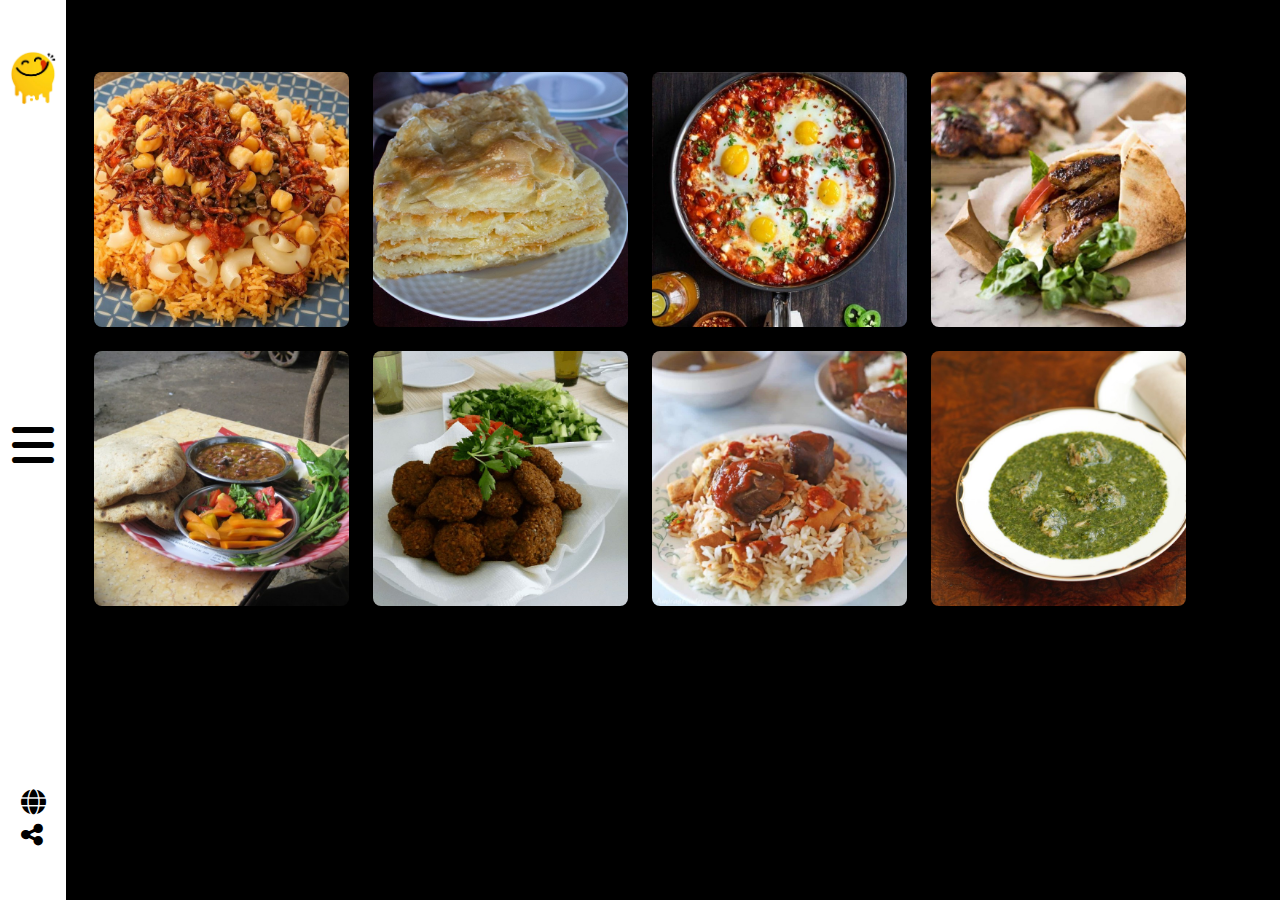
<file: index.html>
<!DOCTYPE html>
<html lang="en">

<head>
    <meta charset="UTF-8">
    <meta name="viewport" content="width=device-width, initial-scale=1.0">
    <link rel="stylesheet" href="css/bootstrap.min.css">
    <link rel="stylesheet" href="css/all.min.css">
    <link rel="stylesheet" href="css/style.css">
    <script src="js/jquery-3.7.1.min.js"></script>
    <title>Yummy</title>
</head>

<body class=" p-5 position-relative bg-black">
    <div class="loader-container  position-fixed top-0 start-0 bottom-0 end-0 d-flex justify-content-center align-items-center">
        <div class="loader"></div>
    </div>
    <section class="side-nav position-absolute text-white" id="side-bar">
        <div class="main-nav bg-info position-fixed top-0 bottom-0 d-flex">
            <div class="side-links-container  d-flex" id="SLider-content">
                <div class="Side-links bg-black py-3 px-2 d-flex flex-column justify-content-between ">
                    <ul class="list-unstyled fs-3 text-white " role="button">
                        <li class="p-1" id="pageSearch">
                            search
                        </li>
                        <li class="p-1" id="pageCategories">
                            Categories
                        </li>
                        <li class="p-1"  id="pageArea">
                            Area
                        </li>
                        <li class="p-1"  id="pageIngredients">
                            Ingredients
                        </li>
                        <li class="p-1" id="pageContactUs">
                            Contact Us
                        </li>
                    </ul>
                    <div class="side-copy-right">
                        <div class="social-icon">
                            <i role="button" class="fa-brands fa-facebook"></i>
                            <i role="button" class="fa-brands fa-twitter"></i>
                            <i role="button" class="fa-solid fa-globe "></i>
                        </div>
                        <h5>Copyright Â© 2019 All RightsReserved.</h5>
                    </div>
                </div>
            
                <div class="logo-side bg-white py-5 px-2 d-flex flex-column justify-content-between align-items-center">
                    <div id="mainPage" role="button">
                        <img src="image/logo.png"  alt="">
                    </div>
                   
                        <div class="open-close-icon">
                            <i class="fa-solid fa-bars fa-3x text-black" role="button"></i>
                            <i class="fa-solid fa-xmark fa-3x text-black d-none" role="button"></i>
                        </div>
                    <div class="share-details text-black d-flex flex-column ">
                        <i role="button" class="fa-solid fa-globe p-1"></i>
                        <i role="button" class="fa-solid fa-share-alt p-1"></i>
                    </div>
                </div>
            </div>
        </div>

        
    </section>
 <section class="main-section ">
        <div class="container p-4">
            <div class="row gy-4">
                <div class="col-md-3">
                    <div role="button" class="inner-data position-relative overflow-hidden ">
                        <img src="image/1.jpg" class="w-100 rounded-3" alt="resturant-meal">
                        <div
                            class="img-text rounded-3 position-absolute top-0 bottom-0 start-0 end-0 bg-white bg-opacity-75 d-flex align-items-center justify-content-center">
                            <h3 class="posi">Koshari</h3>
                        </div>

                    </div>
                </div>
                <div class="col-md-3">
                    <div role="button" class="inner-data position-relative overflow-hidden">
                        <img src="image/2.jpg" class="w-100 rounded-3" alt="resturant-meal">
                        <div
                            class="img-text rounded-3 position-absolute top-0 bottom-0 start-0 end-0 bg-white bg-opacity-75 d-flex align-items-center justify-content-center">
                            <h3 class="posi">Feteer Meshaltet</h3>
                        </div>

                    </div>
                </div>
                <div class="col-md-3">
                    <div role="button" class="inner-data position-relative overflow-hidden">
                        <img src="image/3.jpg" class="w-100 rounded-3" alt="resturant-meal">
                        <div class="img-text rounded-3 position-absolute top-0 bottom-0 start-0 end-0 bg-white bg-opacity-75 d-flex align-items-center justify-content-center flex-column">
                            <h3 class="posi">Shakshuka</h3>
                        </div>

                    </div>
                </div>
                <div class="col-md-3">
                    <div role="button" class="inner-data position-relative overflow-hidden">
                        <img src="image/4.jpg" class="w-100  rounded-3" alt="resturant-meal">
                        <div
                            class="img-text rounded-3 position-absolute top-0 bottom-0 start-0 end-0 bg-white bg-opacity-75 d-flex align-items-center justify-content-center">
                            <h3 class="posi">Shawarma</h3>
                        </div>

                    </div>
                </div>
                <div class="col-md-3">
                    <div role="button" class="inner-data position-relative overflow-hidden">
                        <img src="image/5.jpg" class="w-100  rounded-3" alt="resturant-meal">
                        <div
                            class="img-text rounded-3 position-absolute top-0 bottom-0 start-0 end-0 bg-white bg-opacity-75 d-flex align-items-center justify-content-center">
                            <h3 class="posi">Ful Medames</h3>
                        </div>

                    </div>
                </div>
                <div class="col-md-3">
                    <div role="button" class="inner-data position-relative overflow-hidden">
                        <img src="image/6.jpg" class="w-100  rounded-3" alt="resturant-meal">
                        <div
                            class="img-text rounded-3 position-absolute top-0 bottom-0 start-0 end-0 bg-white bg-opacity-75 d-flex align-items-center justify-content-center">
                            <h3 class="posi">Tamiya</h3>
                        </div>

                    </div>
                </div>
                <div class="col-md-3">
                    <div role="button" class="inner-data position-relative overflow-hidden">
                        <img src="image/7.jpg" class="w-100  rounded-3" alt="resturant-meal">
                        <div
                            class="img-text rounded-3 position-absolute top-0 bottom-0 start-0 end-0 bg-white bg-opacity-75 d-flex align-items-center justify-content-center">
                            <h3 class="posi">Egyptian Fatteh</h3>
                        </div>

                    </div>
                </div>
                <div class="col-md-3">
                    <div role="button" class="inner-data position-relative overflow-hidden">
                        <img src="image/8.jpg" class="w-100  rounded-3" alt="resturant-meal">
                        <div
                            class="img-text rounded-3 position-absolute top-0 bottom-0 start-0 end-0 bg-white bg-opacity-75 d-flex align-items-center justify-content-center">
                            <h3 class="posi">Mulukhiyah</h3>
                        </div>

                    </div>
                </div>
            </div>
        </div>
    </section> 






    <script src="js/bootstrap.bundle.min.js"></script>
    <script src="js/jquery-3.7.1.min.js"></script>
    <script src="js/index.js"></script>
</body>

</html>
</file>
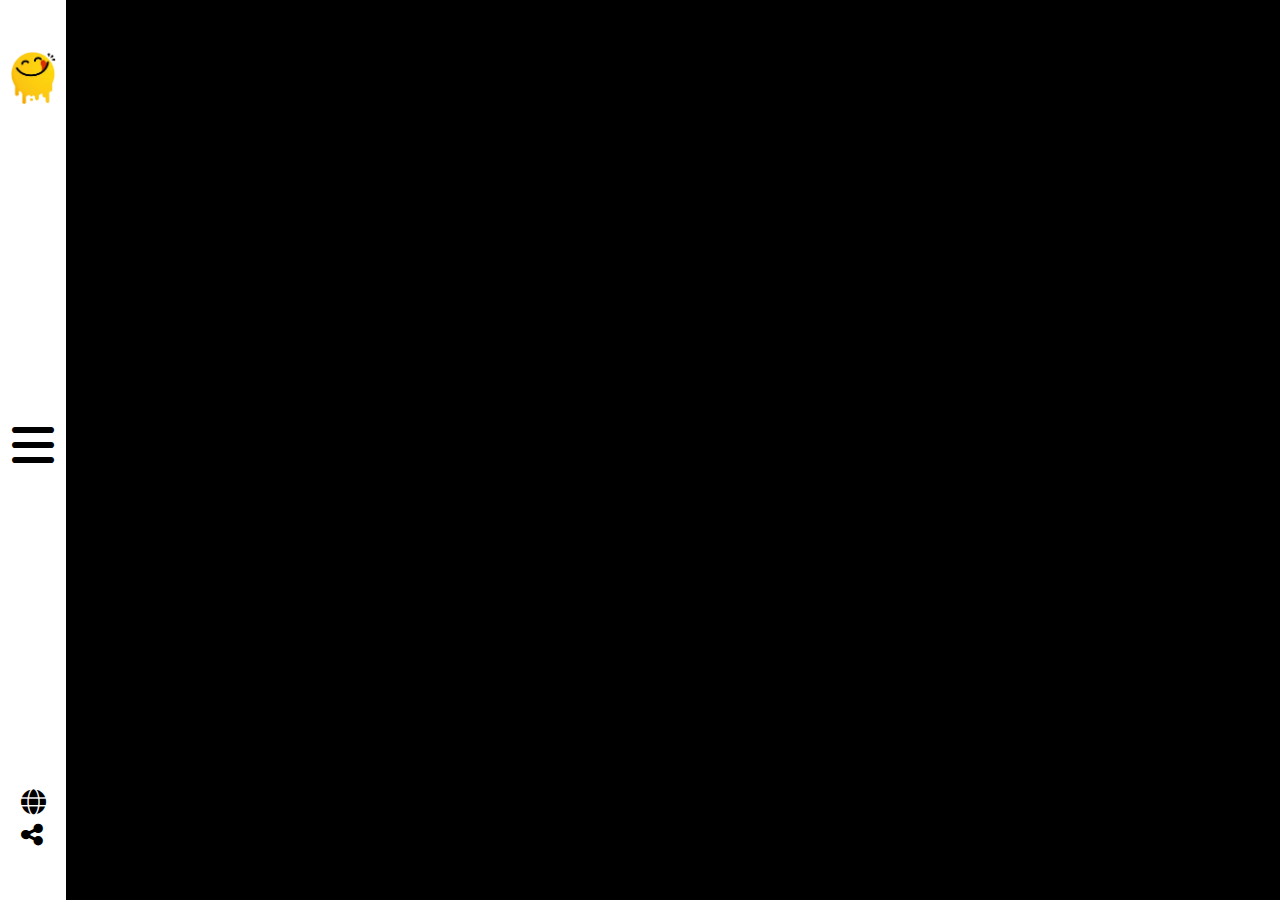
<file: area.html>
<!DOCTYPE html>
<html lang="en">
<head>
    <meta charset="UTF-8">
    <meta name="viewport" content="width=device-width, initial-scale=1.0">
    <link rel="stylesheet" href="css/bootstrap.min.css">
    <link rel="stylesheet" href="css/all.min.css">
    <link rel="stylesheet" href="css/style.css">
    <script src="js/jquery-3.7.1.min.js"></script>
    <title>Yummy</title>
</head>
<body class="bg-black">
    <div class="loader-container  position-fixed top-0 start-0 bottom-0 end-0 d-flex justify-content-center align-items-center">
        <div class="loader"></div>
    </div> 

    <section class="side-nav position-absolute text-white" id="side-bar">
        <div class="main-nav bg-info position-fixed top-0 bottom-0 d-flex">
            <div class="side-links-container  d-flex" id="SLider-content">
                <div class="Side-links bg-black py-3 px-2 d-flex flex-column justify-content-between ">
                    <ul class="list-unstyled fs-3 text-white " role="button">
                        <li class="p-1" id="pageSearch">
                            Search
                        </li>
                        <li class="p-1" id="pageCategories">
                            Categories
                        </li>
                        <li class="p-1"  id="pageArea">
                            Area
                        </li>
                        <li class="p-1"  id="pageIngredients">
                            Ingredients
                        </li>
                        <li class="p-1" id="pageContactUs">
                            Contact Us
                        </li>
                    </ul>
                    <div class="side-copy-right">
                        <div class="social-icon">
                            <i role="button" class="fa-brands fa-facebook"></i>
                            <i role="button" class="fa-brands fa-twitter"></i>
                            <i role="button" class="fa-solid fa-globe "></i>
                        </div>
                        <h5>Copyright Â© 2019 All RightsReserved.</h5>
                    </div>
                </div>
            
                <div class="logo-side bg-white py-5 px-2 d-flex flex-column justify-content-between align-items-center">
                    <div id="mainPage" role="button">
                        <img src="image/logo.png"  alt="">
                    </div>
                        <div class="open-close-icon">
                            <i class="fa-solid fa-bars fa-3x text-black" role="button"></i>
                            <i class="fa-solid fa-xmark fa-3x text-black d-none" role="button"></i>
                        </div>
                    <div class="share-details text-black d-flex flex-column ">
                        <i role="button" class="fa-solid fa-globe p-1"></i>
                        <i role="button" class="fa-solid fa-share-alt p-1"></i>
                    </div>
                </div>
            </div>
        </div>

        
    </section>

    <section class="area p-5 text-center text-white">
        <div class="container p-4">
            <div class="row g-4" id="areaDisplay">
                    <!-- <div class="col-md-4">
                        <div class="inner">
                            <i class="fa-solid fa-house-laptop fa-8x"></i>
                            <h2 class="mt-2">country</h2>
                        </div>
                    </div> -->


            </div>
        </div>
    </section>

</div>




    <script src="js/bootstrap.bundle.min.js"></script>
    <script src="js/jquery-3.7.1.min.js"></script>
    <script src="js/index.js"></script>
</body>
</html>
</file>
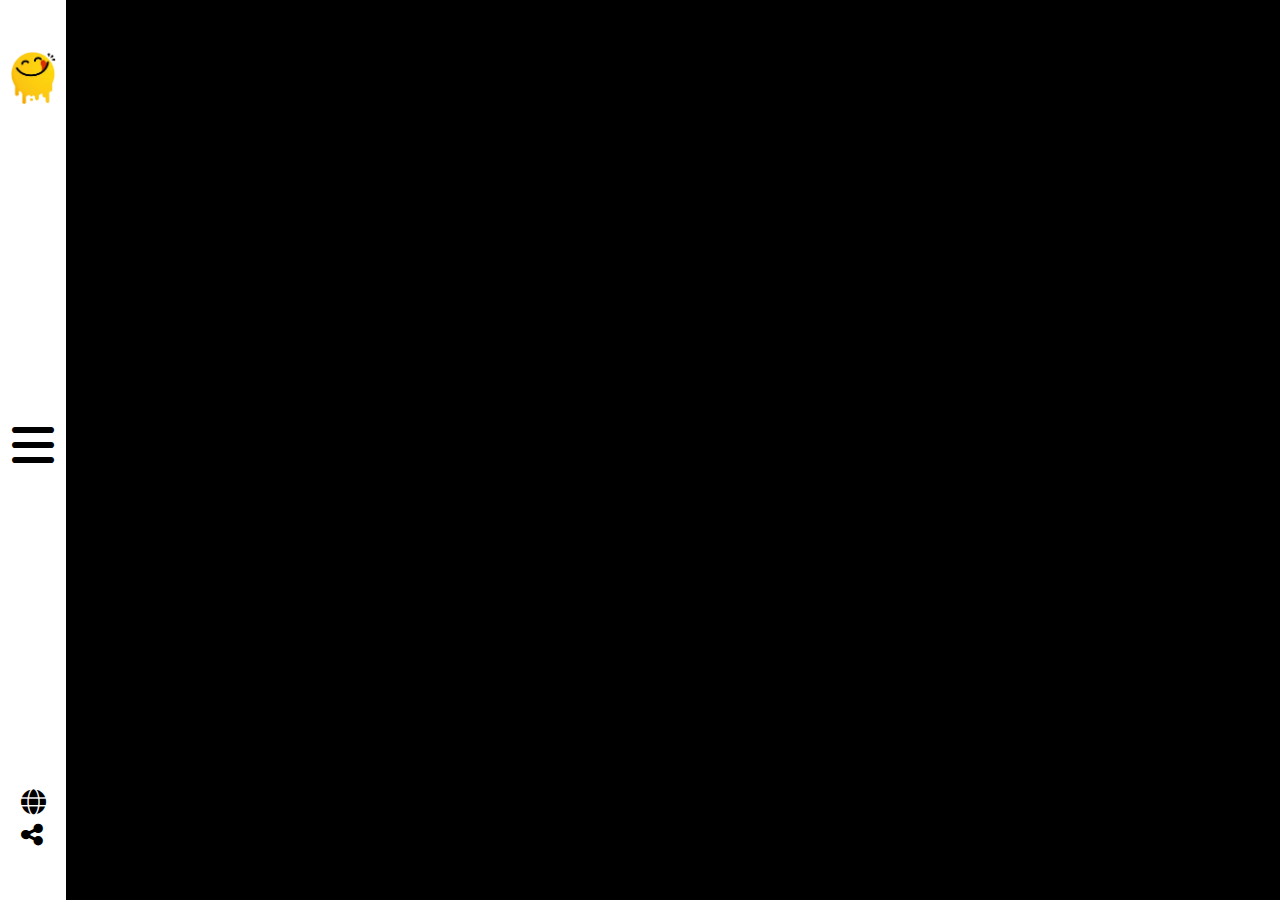
<file: Categories.html>
<!DOCTYPE html>
<html lang="en">
<head>
    <meta charset="UTF-8">
    <meta name="viewport" content="width=device-width, initial-scale=1.0">
    <link rel="stylesheet" href="css/bootstrap.min.css">
    <link rel="stylesheet" href="css/all.min.css">
    <link rel="stylesheet" href="css/style.css">
    <script src="js/jquery-3.7.1.min.js"></script>
    <title>Yummy</title>
</head>
<body class="bg-black">
    <div class="loader-container  position-fixed top-0 start-0 bottom-0 end-0 d-flex justify-content-center align-items-center">
        <div class="loader"></div>
    </div>

    <section class="side-nav position-absolute text-white" id="side-bar">
        <div class="main-nav bg-info position-fixed top-0 bottom-0 d-flex">
            <div class="side-links-container  d-flex" id="SLider-content">
                <div class="Side-links bg-black py-3 px-2 d-flex flex-column justify-content-between ">
                    <ul class="list-unstyled fs-3 text-white " role="button">
                        <li class="p-1" id="pageSearch">
                            Search
                        </li>
                        <li class="p-1" id="pageCategories">
                            Categories
                        </li>
                        <li class="p-1"  id="pageArea">
                            Area
                        </li>
                        <li class="p-1"  id="pageIngredients">
                            Ingredients
                        </li>
                        <li class="p-1" id="pageContactUs">
                            Contact Us
                        </li>
                    </ul>
                    <div class="side-copy-right">
                        <div class="social-icon">
                            <i role="button" class="fa-brands fa-facebook"></i>
                            <i role="button" class="fa-brands fa-twitter"></i>
                            <i role="button" class="fa-solid fa-globe "></i>
                        </div>
                        <h5>Copyright Â© 2019 All RightsReserved.</h5>
                    </div>
                </div>
            
                <div class="logo-side bg-white py-5 px-2 d-flex flex-column justify-content-between align-items-center">
                    <div id="mainPage" role="button">
                        <img src="image/logo.png"  alt="">
                    </div>
                        <div class="open-close-icon">
                            <i class="fa-solid fa-bars fa-3x text-black" role="button"></i>
                            <i class="fa-solid fa-xmark fa-3x text-black d-none" role="button"></i>
                        </div>
                    <div class="share-details text-black d-flex flex-column ">
                        <i role="button" class="fa-solid fa-globe p-1"></i>
                        <i role="button" class="fa-solid fa-share-alt p-1"></i>
                    </div>
                </div>
            </div>
        </div>

        
    </section>

    <section class="category p-5 ">
        <div class="container p-4">
            <div class="row g-4" id="CategoriesDisplay">


            </div>
        </div>
    </section>

</div>




    <script src="js/bootstrap.bundle.min.js"></script>
    <script src="js/jquery-3.7.1.min.js"></script>
    <script src="js/index.js"></script>
</body>
</html>
</file>
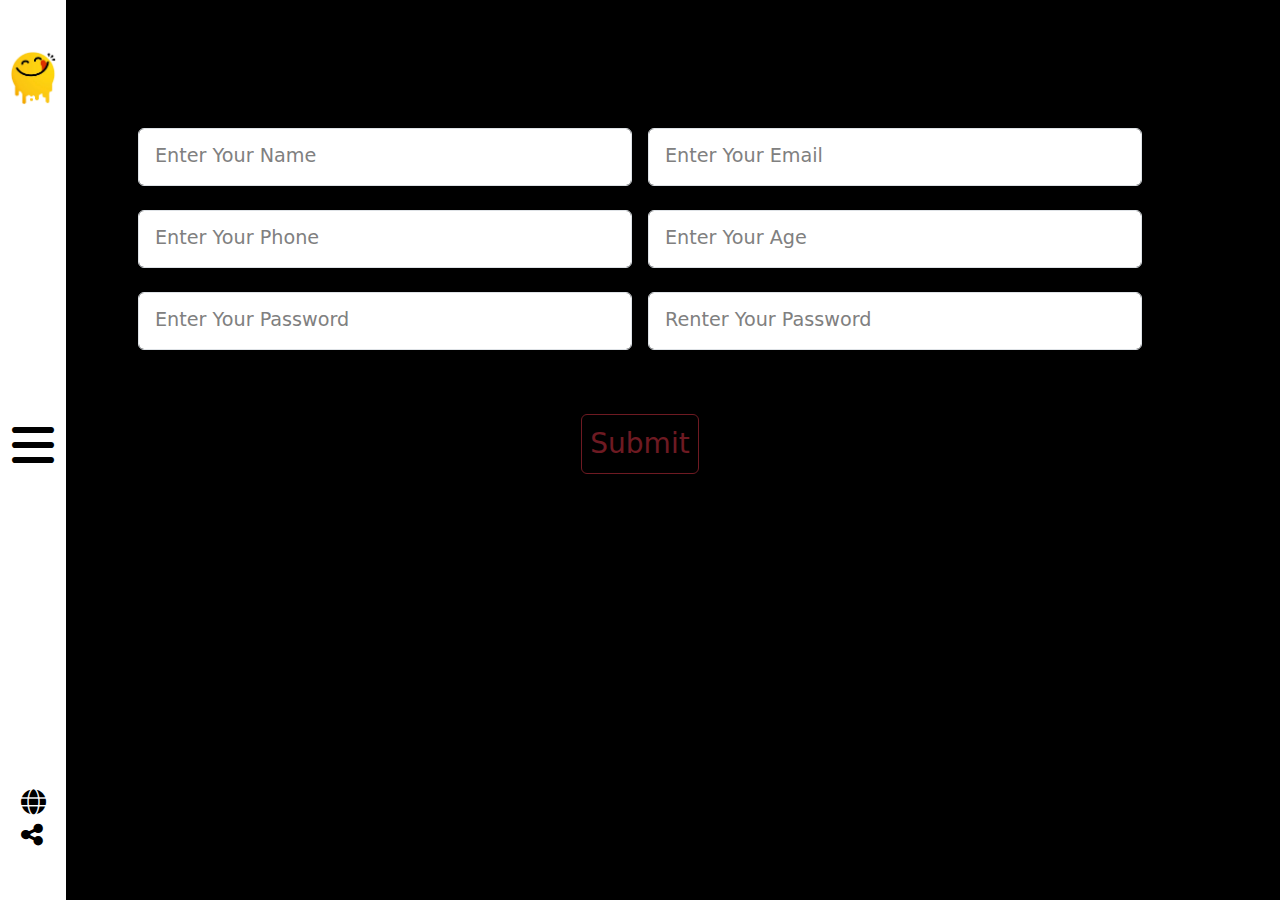
<file: contact.html>
<!DOCTYPE html>
<html lang="en">
<head>
    <meta charset="UTF-8">
    <meta name="viewport" content="width=device-width, initial-scale=1.0">
    <link rel="stylesheet" href="css/bootstrap.min.css">
    <link rel="stylesheet" href="css/all.min.css">
    <link rel="stylesheet" href="css/style.css">
    <script src="js/jquery-3.7.1.min.js"></script>
    <title>Yummy</title>
</head>
<body class="bg-black">
    
    <section class="side-nav position-absolute text-white" id="side-bar">
        <div class="main-nav bg-info position-fixed top-0 bottom-0 d-flex">
            <div class="side-links-container  d-flex" id="SLider-content">
                <div class="Side-links bg-black py-3 px-2 d-flex flex-column justify-content-between ">
                    <ul class="list-unstyled fs-3 text-white " role="button">
                        <li class="p-1" id="pageSearch">
                            Search
                        </li>
                        <li class="p-1" id="pageCategories">
                            Categories
                        </li>
                        <li class="p-1"  id="pageArea">
                            Area
                        </li>
                        <li class="p-1"  id="pageIngredients">
                            Ingredients
                        </li>
                        <li class="p-1" id="pageContactUs">
                            Contact Us
                        </li>
                    </ul>
                    <div class="side-copy-right">
                        <div class="social-icon">
                            <i role="button" class="fa-brands fa-facebook"></i>
                            <i role="button" class="fa-brands fa-twitter"></i>
                            <i role="button" class="fa-solid fa-globe "></i>
                        </div>
                        <h5>Copyright Â© 2019 All RightsReserved.</h5>
                    </div>
                </div>
            
                <div class="logo-side bg-white py-5 px-2 d-flex flex-column justify-content-between align-items-center">
                    <div id="mainPage" role="button">
                        <img src="image/logo.png"  alt="">
                    </div>
                        <div class="open-close-icon">
                            <i class="fa-solid fa-bars fa-3x text-black" role="button"></i>
                            <i class="fa-solid fa-xmark fa-3x text-black d-none" role="button"></i>
                        </div>
                    <div class="share-details text-black d-flex flex-column ">
                        <i role="button" class="fa-solid fa-globe p-1"></i>
                        <i role="button" class="fa-solid fa-share-alt p-1"></i>
                    </div>
                </div>
            </div>
        </div>

        
    </section>

    <section class="contact p-5 text-center text-white">
        <div class="container p-4">
            <div class="row p-5" id="contac">

               <div class="w-50 p-2"> 
                <input type="text" class="form-control p-3 mb-2" placeholder="Enter Your Name" id="userName">
                <div class="p-3 fs-5 bg-opacity-50 bg-danger m-1 rounded d-none" id="userNameError">
                    <p >Special characters and numbers not allowed</p>
                </div>
               </div>
               <div class="w-50 p-2"> 
                <input type="mail" class="form-control p-3 mb-2" placeholder="Enter Your Email" id="userEmail">
                <div class="p-3 fs-5 bg-opacity-50 bg-danger m-1 rounded d-none" id="userEmailError">
                    <p >Email not valid *exemple@yyy.zzz</p>
                </div>
               </div>
               <div class="w-50 p-2"> 
                <input type="number" class="form-control p-3 mb-2" placeholder="Enter Your Phone" id="userPhone">
                <div class="p-3 fs-5 bg-opacity-50 bg-danger m-1 rounded d-none" id="userPhoneError">
                    <p >Enter valid Phone Number</p>
                </div>
               </div>
               <div class="w-50 p-2"> 
                <input type="number" class="form-control p-3 mb-2" placeholder="Enter Your Age" id="userAge">
                <div class="p-3 fs-5 bg-opacity-50 bg-danger m-1 rounded d-none"  id="userAgeError">
                    <p >Enter valid age</p>
                </div>
               </div>
               <div class="w-50 p-2"> 
                <input type="Password" class="form-control p-3 mb-2" placeholder="Enter Your Password" id="userPassword">
                <div class="p-3 fs-5 bg-opacity-50 bg-danger m-1 rounded d-none"  id="userPasswordError" >
                    <p >Enter valid password *Minimum eight characters, at least one letter and one number:*</p>
                </div>
               </div>
               <div class="w-50 p-2"> 
                <input type="Password" class="form-control p-3 mb-2" placeholder="Renter Your Password" id="userPasswordTwo">
                <div class="p-3 fs-5 bg-opacity-50 bg-danger m-1 rounded d-none" id="userPasswordErrorTwo">
                    <p >Enter valid repassword</p>
                </div>
               </div>

               
               
               
            </div>
            <button class="btn btn-sm btn-outline-danger p-2 fs-3 rounded-2 opacity-50 disabled" id="submitButton">Submit</button>
        </div>
    </section>

</div>




    <script src="js/bootstrap.bundle.min.js"></script>
    <script src="js/jquery-3.7.1.min.js"></script>
    <script src="js/index.js"></script>
</body>
</html>
</file>
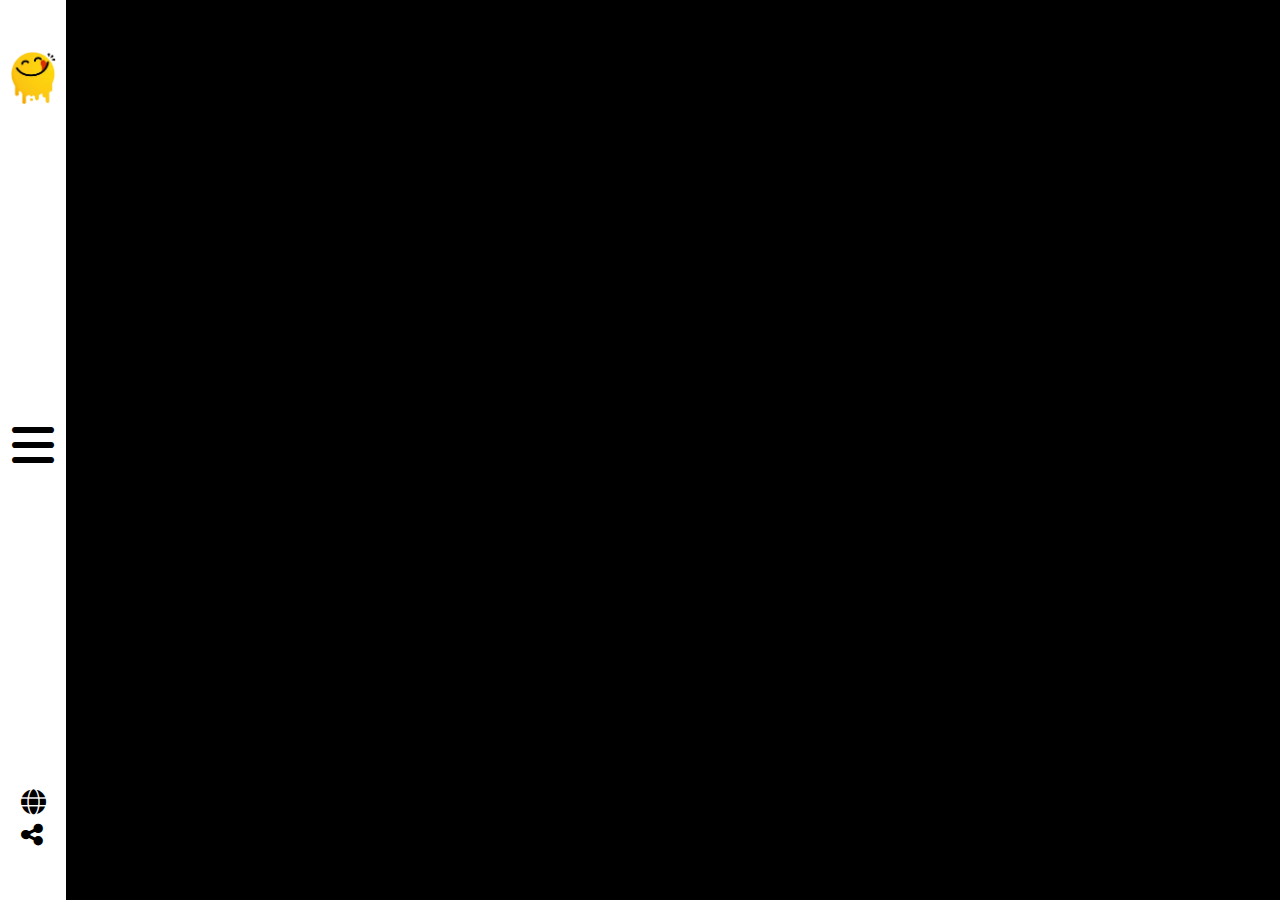
<file: ingredients.html>
<!DOCTYPE html>
<html lang="en">
<head>
    <meta charset="UTF-8">
    <meta name="viewport" content="width=device-width, initial-scale=1.0">
    <link rel="stylesheet" href="css/bootstrap.min.css">
    <link rel="stylesheet" href="css/all.min.css">
    <link rel="stylesheet" href="css/style.css">
    <script src="js/jquery-3.7.1.min.js"></script>
    <title>Yummy</title>
</head>
<body class="bg-black">
    <div class="loader-container  position-fixed top-0 start-0 bottom-0 end-0 d-flex justify-content-center align-items-center">
        <div class="loader"></div>
    </div>

    <section class="side-nav position-absolute text-white" id="side-bar">
        <div class="main-nav bg-info position-fixed top-0 bottom-0 d-flex">
            <div class="side-links-container  d-flex" id="SLider-content">
                <div class="Side-links bg-black py-3 px-2 d-flex flex-column justify-content-between ">
                    <ul class="list-unstyled fs-3 text-white " role="button">
                        <li class="p-1" id="pageSearch">
                            Search
                        </li>
                        <li class="p-1" id="pageCategories">
                            Categories
                        </li>
                        <li class="p-1"  id="pageArea">
                            Area
                        </li>
                        <li class="p-1"  id="pageIngredients">
                            Ingredients
                        </li>
                        <li class="p-1" id="pageContactUs">
                            Contact Us
                        </li>
                    </ul>
                    <div class="side-copy-right">
                        <div class="social-icon">
                            <i role="button" class="fa-brands fa-facebook"></i>
                            <i role="button" class="fa-brands fa-twitter"></i>
                            <i role="button" class="fa-solid fa-globe "></i>
                        </div>
                        <h5>Copyright Â© 2019 All RightsReserved.</h5>
                    </div>
                </div>
            
                <div class="logo-side bg-white py-5 px-2 d-flex flex-column justify-content-between align-items-center">
                    <div id="mainPage" role="button">
                        <img src="image/logo.png"  alt="">
                    </div>
                        <div class="open-close-icon">
                            <i class="fa-solid fa-bars fa-3x text-black" role="button"></i>
                            <i class="fa-solid fa-xmark fa-3x text-black d-none" role="button"></i>
                        </div>
                    <div class="share-details text-black d-flex flex-column ">
                        <i role="button" class="fa-solid fa-globe p-1"></i>
                        <i role="button" class="fa-solid fa-share-alt p-1"></i>
                    </div>
                </div>
            </div>
        </div>

        
    </section>

    <section class="ingredients p-5 text-center text-white">
        <div class="container p-4">
            <div class="row g-4" id="ingredientsDisplay">
                    <!-- <div class="col-md-4">
                        <div class="inner">
                            <i class="fa-solid fa-house-laptop fa-8x"></i>
                            <h2 class="mt-2">country</h2>
                        </div>
                    </div> -->


            </div>
        </div>
    </section>

</div>




    <script src="js/bootstrap.bundle.min.js"></script>
    <script src="js/jquery-3.7.1.min.js"></script>
    <script src="js/index.js"></script>
</body>
</html>
</file>
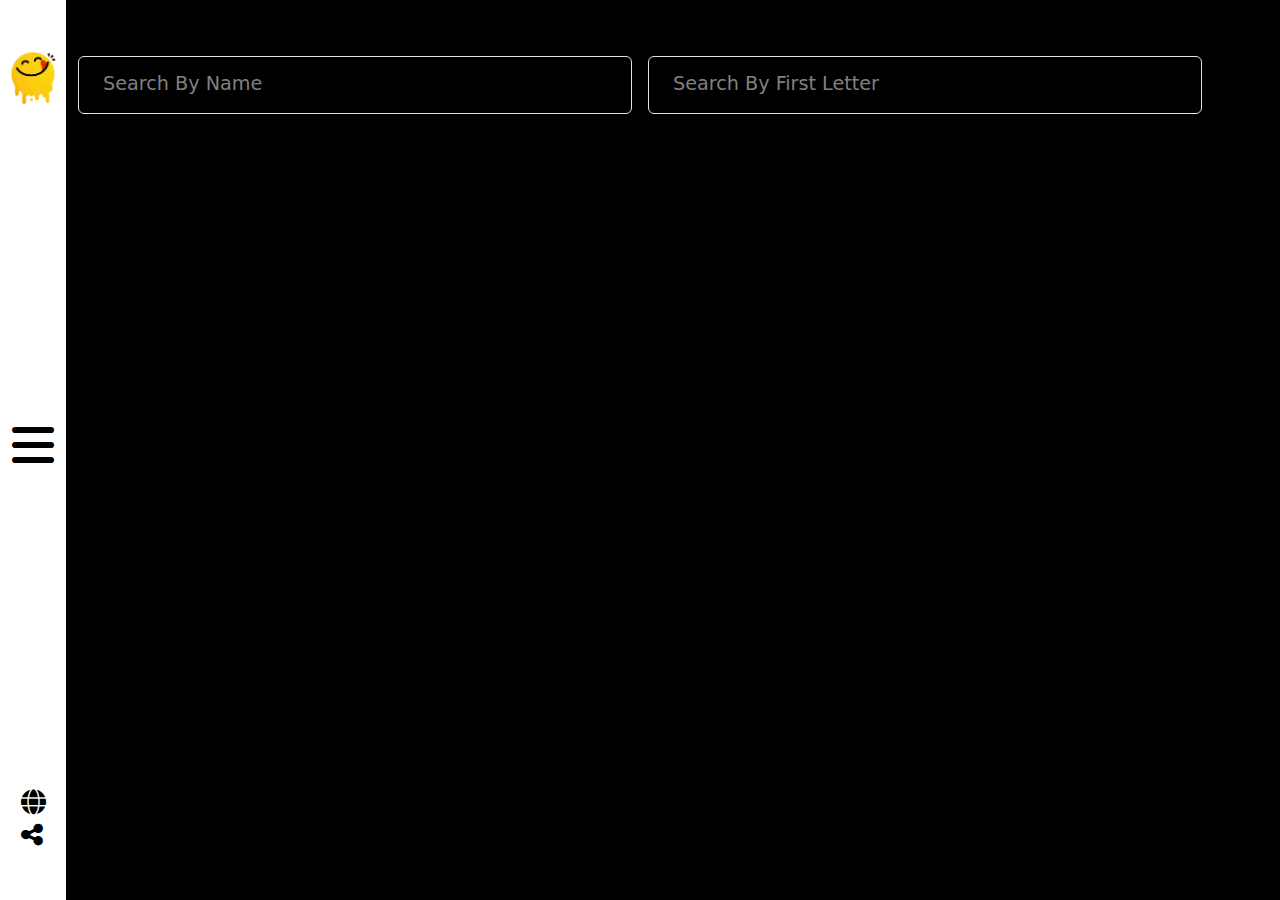
<file: search.html>
<!DOCTYPE html>
<html lang="en">

<head>
    <meta charset="UTF-8">
    <meta name="viewport" content="width=device-width, initial-scale=1.0">
    <link rel="stylesheet" href="css/bootstrap.min.css">
    <link rel="stylesheet" href="css/all.min.css">
    <link rel="stylesheet" href="css/style.css">
    <script src="js/jquery-3.7.1.min.js"></script>
    <title>Yummy</title>
</head>
<body class="bg-black p-5">
    <div class="loader-container  position-fixed top-0 start-0 bottom-0 end-0 d-flex justify-content-center align-items-center">
        <div class="loader"></div>
    </div>
    <section class="side-nav position-absolute text-white" id="side-bar">
        <div class="main-nav bg-info position-fixed top-0 bottom-0 d-flex">
            <div class="side-links-container  d-flex" id="SLider-content">
                <div class="Side-links bg-black py-3 px-2 d-flex flex-column justify-content-between ">
                    <ul class="list-unstyled fs-3 text-white " role="button">
                        <li class="p-1" id="pageSearch">
                            Search
                        </li>
                        <li class="p-1" id="pageCategories">
                            Categories
                        </li>
                        <li class="p-1"  id="pageArea">
                            Area
                        </li>
                        <li class="p-1"  id="pageIngredients">
                            Ingredients
                        </li>
                        <li class="p-1" id="pageContactUs">
                            Contact Us
                        </li>
                    </ul>
                    <div class="side-copy-right">
                        <div class="social-icon">
                            <i role="button" class="fa-brands fa-facebook"></i>
                            <i role="button" class="fa-brands fa-twitter"></i>
                            <i role="button" class="fa-solid fa-globe "></i>
                        </div>
                        <h5>Copyright Â© 2019 All RightsReserved.</h5>
                    </div>
                </div>
            
                <div class="logo-side bg-white py-5 px-2 d-flex flex-column justify-content-between align-items-center">
                    <div id="mainPage" role="button">
                        <img src="image/logo.png"  alt="">
                    </div>
                        <div class="open-close-icon">
                            <i class="fa-solid fa-bars fa-3x text-black" role="button"></i>
                            <i class="fa-solid fa-xmark fa-3x text-black d-none" role="button"></i>
                        </div>
                    <div class="share-details text-black d-flex flex-column ">
                        <i role="button" class="fa-solid fa-globe p-1"></i>
                        <i role="button" class="fa-solid fa-share-alt p-1"></i>
                    </div>
                </div>
            </div>
        </div>

        
    </section>


    <div class="container text-center">

        <div class="row searchInput ">
                <div class="w-50 p-2">
                    <input  type="text" class=" form-control py-3 px-4 " placeholder="Search By Name" id="firstLetter">
                </div>
                <div class="w-50 p-2">
                    <input type="text" class=" form-control py-3 px-4 " placeholder="Search By First Letter" maxlength="1" id="firstLetter">
                </div>

                <div class="row gy-4" id="searchDataForLetter">

                </div>
        </div>
    </div>




    <script src="js/bootstrap.bundle.min.js"></script>
    <script src="js/jquery-3.7.1.min.js"></script>
    <script src="js/index.js"></script>
</body>
</html>
</file>
<file: css/style.css>
.inner-data .img-text{
    transform: translateY(100%);
    transition: all 0.9s;
}
.inner-data:hover .img-text{
    transform: translateY(0);
}

.logo-side img{
    width: 50px;
}
.side-nav .main-nav{
    z-index: 99999;
    left: 0;
}
.share-details i{
    font-size: 25px;
}

/* HTML: <div class="loader"></div> */
.loader {
    --d:50px;
    width: 10px;
    height: 10px;
    border-radius: 50%;
    color: white;
    box-shadow: 
      calc(1*var(--d))      calc(0*var(--d))     0 0,
      calc(0.707*var(--d))  calc(0.707*var(--d)) 0 1px,
      calc(0*var(--d))      calc(1*var(--d))     0 2px,
      calc(-0.707*var(--d)) calc(0.707*var(--d)) 0 3px,
      calc(-1*var(--d))     calc(0*var(--d))     0 4px,
      calc(-0.707*var(--d)) calc(-0.707*var(--d))0 5px,
      calc(0*var(--d))      calc(-1*var(--d))    0 6px;
    animation: l27 1s infinite steps(8);
  }
  @keyframes l27 {
    100% {transform: rotate(1turn)}
  }



  .container .searchInput input{
    background-color: black;
  }

  ::placeholder { 
    color: gray !important ;
    font-size: larger;
  }
</file>
